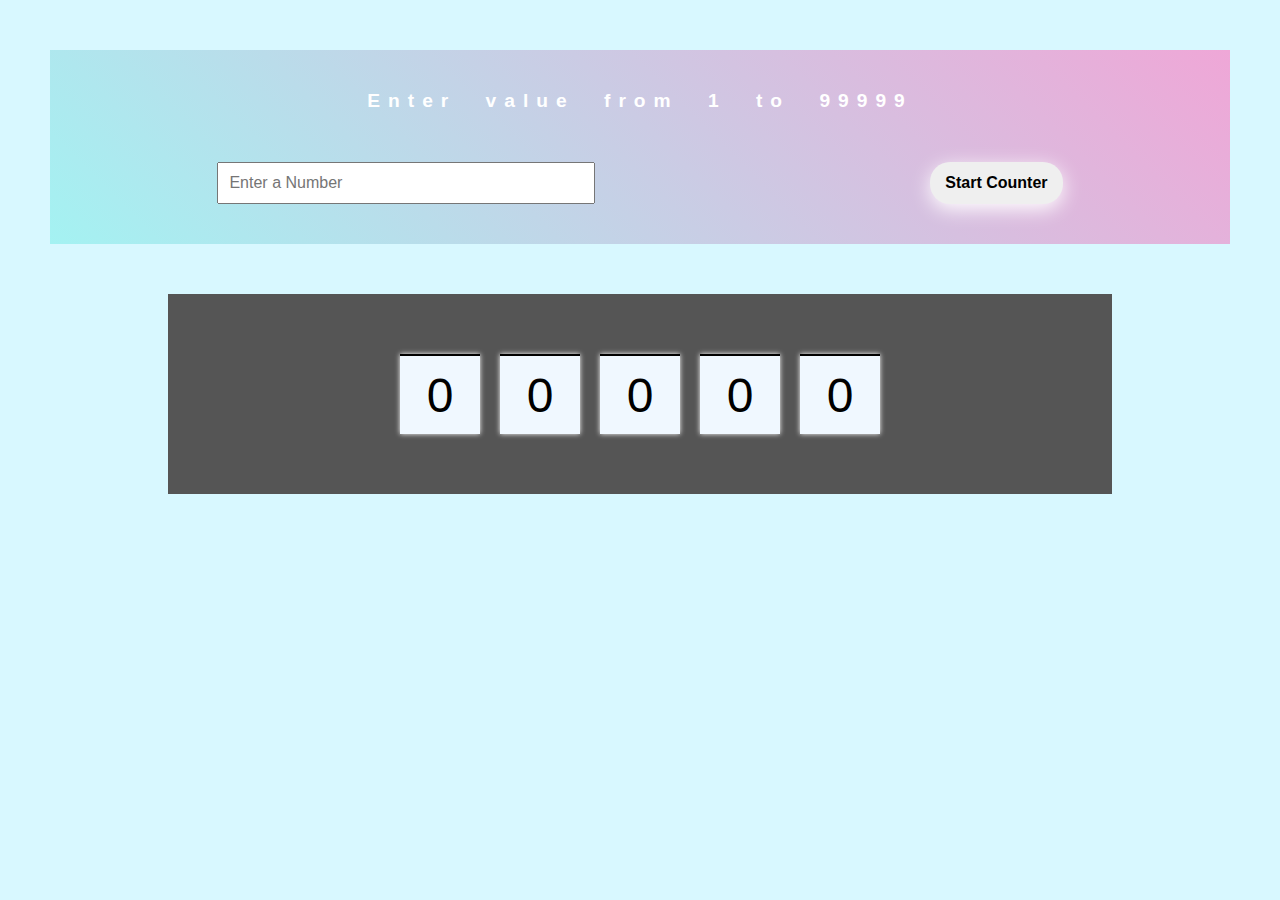
<file: Web Development/5-digit-counter/index.html>
<!DOCTYPE html>
<html lang="en">

<head>
    <meta charset="UTF-8">
    <meta http-equiv="X-UA-Compatible" content="IE=edge">
    <meta name="viewport" content="width=device-width, initial-scale=1.0">
    <title>Counter</title>

    <link rel="stylesheet" href="style.css">
</head>

<body>

    <div id="counter-value">
        <p>Enter value from 1 to 99999</p>

        <div id="input-range">
            <input type="number" id="number" placeholder="Enter a Number">

            <button onclick="startCounter()">Start Counter</button>
        </div>

    </div>

    <div id="counter-container">

        <div class="counter" id="fifth">
            <p class="current">0</p>
            <p class="next">1</p>
        </div>

        <div class="counter" id="fourth">
            <p class="current">0</p>
            <p class="next">1</p>
        </div>

        <div class="counter" id="third">
            <p class="current">0</p>
            <p class="next">1</p>
        </div>

        <div class="counter" id="second">
            <p class="current">0</p>
            <p class="next">1</p>
        </div>

        <div class="counter" id="first">
            <p class="current">0</p>
            <p class="next">1</p>
        </div>

    </div>

    <script src="script.js" type="text/javascript"></script>

</body>

</html>
</file>
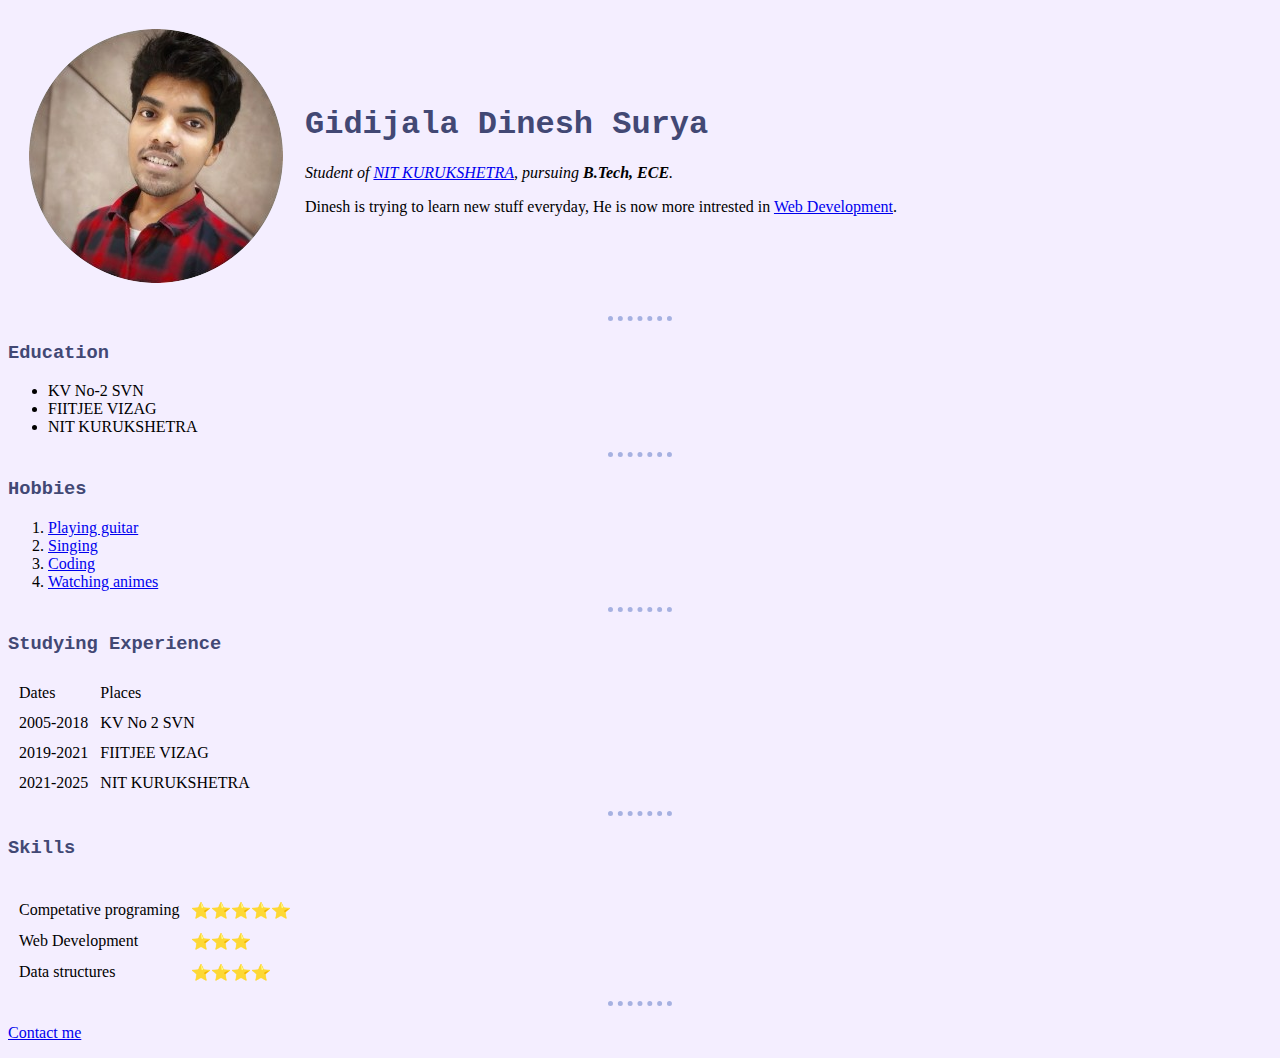
<file: Web Development/Personal website/Using only HTML/HTML - Personal site/index.html>
<!DOCTYPE html>
<html lang="en" dir="ltr">
  <head>
    <meta charset="utf-8">
    <title>My first web page</title>
    <link rel="stylesheet" href="css/styles.css">

  </head>

  <body>
    <table cellspacing="20">
      <thead>
        <tr>
          <td><img src="images/Dinesh.jpg" alt="DINESH" /></td>
          <td><h1>Gidijala Dinesh Surya</h1>
          <p><em>Student of <a href="http://www.nitkkr.ac.in/">NIT KURUKSHETRA</a>, pursuing <strong>B.Tech, ECE</strong>.</em></p>
          <p>Dinesh is trying to learn new stuff everyday, He is now more intrested in <a href="https://www.google.com/search?q=web+development&oq=web+deve&aqs=chrome.0.69i59j69i57j69i60l2j69i65l3j69i61.2626j0j7&sourceid=chrome&ie=UTF-8">Web Development</a>.</p>
          </td>
        </tr>
      </thead>
    </table>


    <hr>
    <h3>Education</h3>
    <ul>
      <li>KV No-2 SVN</li>
      <li>FIITJEE VIZAG</li>
      <li>NIT KURUKSHETRA</li>
    </ul>
    <hr >
    <h3>Hobbies</h3>
    <ol >
      <li><a href="https://www.photobox.co.uk/my/photo/full?photo_id=504743814644">Playing guitar</a></li>
      <li><a href="https://frontrow.co.in/course/learn-music-composition">Singing</a></li>
      <li><a href="https://images.unsplash.com/photo-1599837565318-67429bde7162?ixlib=rb-1.2.1&ixid=MnwxMjA3fDB8MHxwaG90by1wYWdlfHx8fGVufDB8fHx8&auto=format&fit=crop&w=387&q=80">Coding</a></li>
      <li><a href="https://www.google.com/search?sxsrf=ALiCzsZl-Bej5n4vtPJiga6VhbwITieoIg:1656411606960&q=Naruto&stick=[base64]&sa=X&ved=2ahUKEwib3LyL9s_4AhXCzjgGHU1bCAQQ8sMGegQIChAl&biw=1536&bih=722&dpr=1.25">Watching animes</a></li>
    </ol>
    <hr>
    <h3>Studying Experience</h3>
    <table  cellspacing="10">
      <thead>
        <tr>
          <td>Dates</td>
          <td>Places</td>
        </tr>
      </thead>
      <tbody>
        <tr>
          <td>2005-2018</td>
          <td>KV No 2 SVN</td>
        </tr>
        <tr>
          <td>2019-2021</td>
          <td>FIITJEE VIZAG</td>
        </tr>
        <tr>
          <td>2021-2025</td>
          <td>NIT KURUKSHETRA</td>
        </tr>
      </tbody>
    </table>
    <hr >
    <h3>Skills</h3>

    <table cellspacing="10">
      <tr>
        <td>
          <tr>
            <td>Competative programing</td>
            <td>⭐️⭐️⭐️⭐️⭐️</td>
          </tr>
          <tr>
            <td>Web Development</td>
            <td>⭐️⭐️⭐️</td>
          </tr>
          <tr>
            <td>Data structures</td>
            <td>⭐️⭐️⭐️⭐️</td>
          </tr>
        </td>
      </tr>
    </table>

    <hr>
    <p><a href="Contact me.html">Contact me</a></p>
  </body>
</html>
</file>
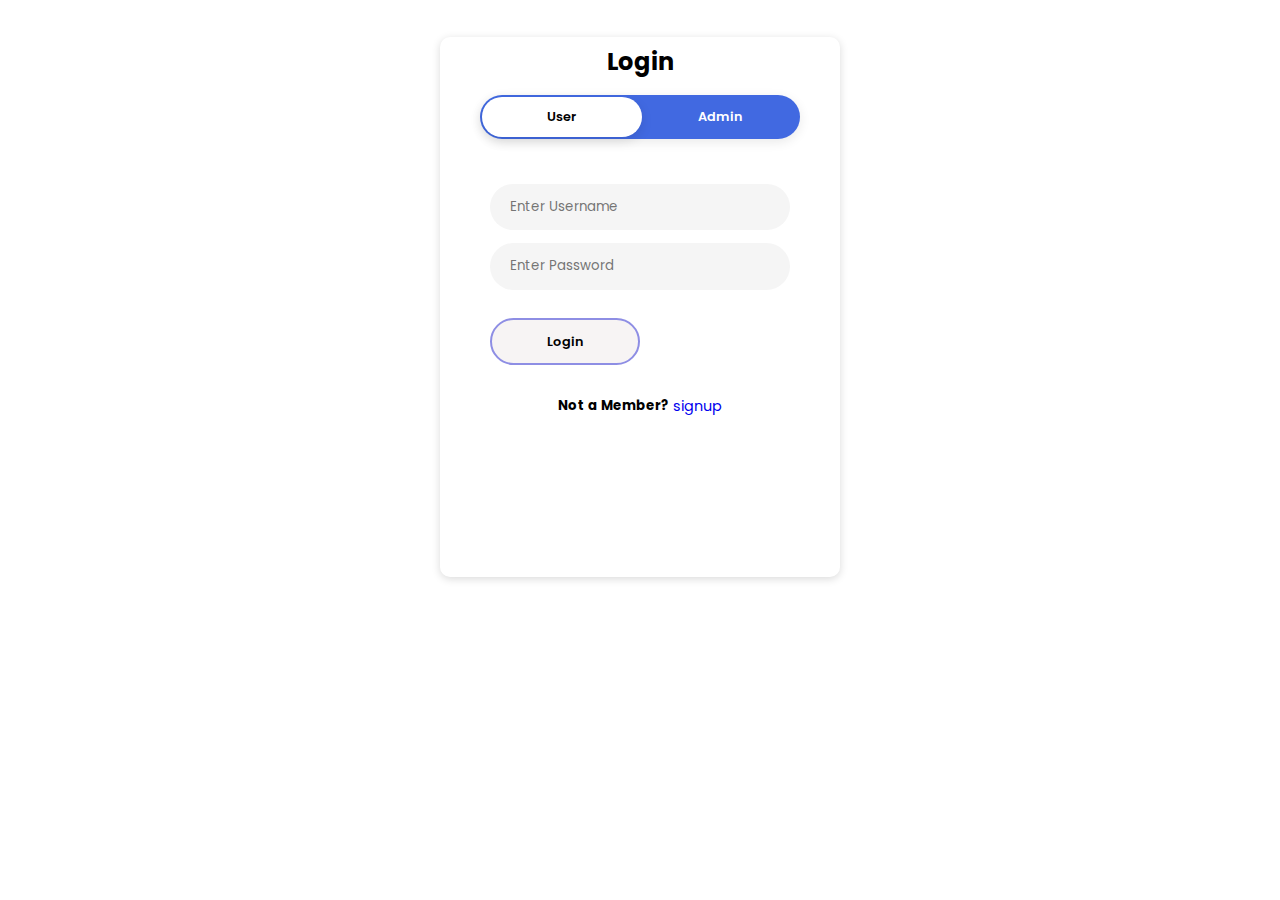
<file: Web Development/Login form/login.html>
<!DOCTYPE html>
<html lang="en">
<head>
    <meta charset="UTF-8">
    <meta http-equiv="X-UA-Compatible" content="IE=edge">
    <meta name="viewport" content="width=device-width, initial-scale=1.0">
    <title>Login Page</title>
    <link rel="stylesheet" href="Login.css">
</head>
<body>
  <div class="wrapper">
    <div class="modalForm">
        <h2>Login</h2>
        <div class="actionBtns">
            <button class="actionBtn userBtn">User</button>
            <button class="actionBtn adminBtn">Admin</button>
            <button class="moveBtn">User</button>
        </div>
        <div>
            <form action="" class="form user userForm">
                <div class="inputGroup">
                    <input type="text" placeholder="Enter Username">
                </div>
                <div class="inputGroup">
                    <input type="password" placeholder="Enter Password">
                </div>
                <button type="submit" class="submitBtn">Login</button>
                <div class="member">
                    <h5>Not a Member?</h5><a href="#">&nbspsignup</a>
                </div>
            </form>

            <form action="" class="form admin">
                <div class="inputGroup">
                    <input type="text" placeholder="Enter Username">
                </div>
                <div class="inputGroup">
                    <input type="password" placeholder="Enter Password">
                </div>
                <button type="submit" class="submitBtn">Login</button>
                <div class="member">
                    <h5>Not a Member? </h5><a href="#">&nbspsignup</a>
                </div>
            </form>
        </div>
    </div>
  </div>
<script src="loginjs.js"></script>
</body>
</html>
</file>
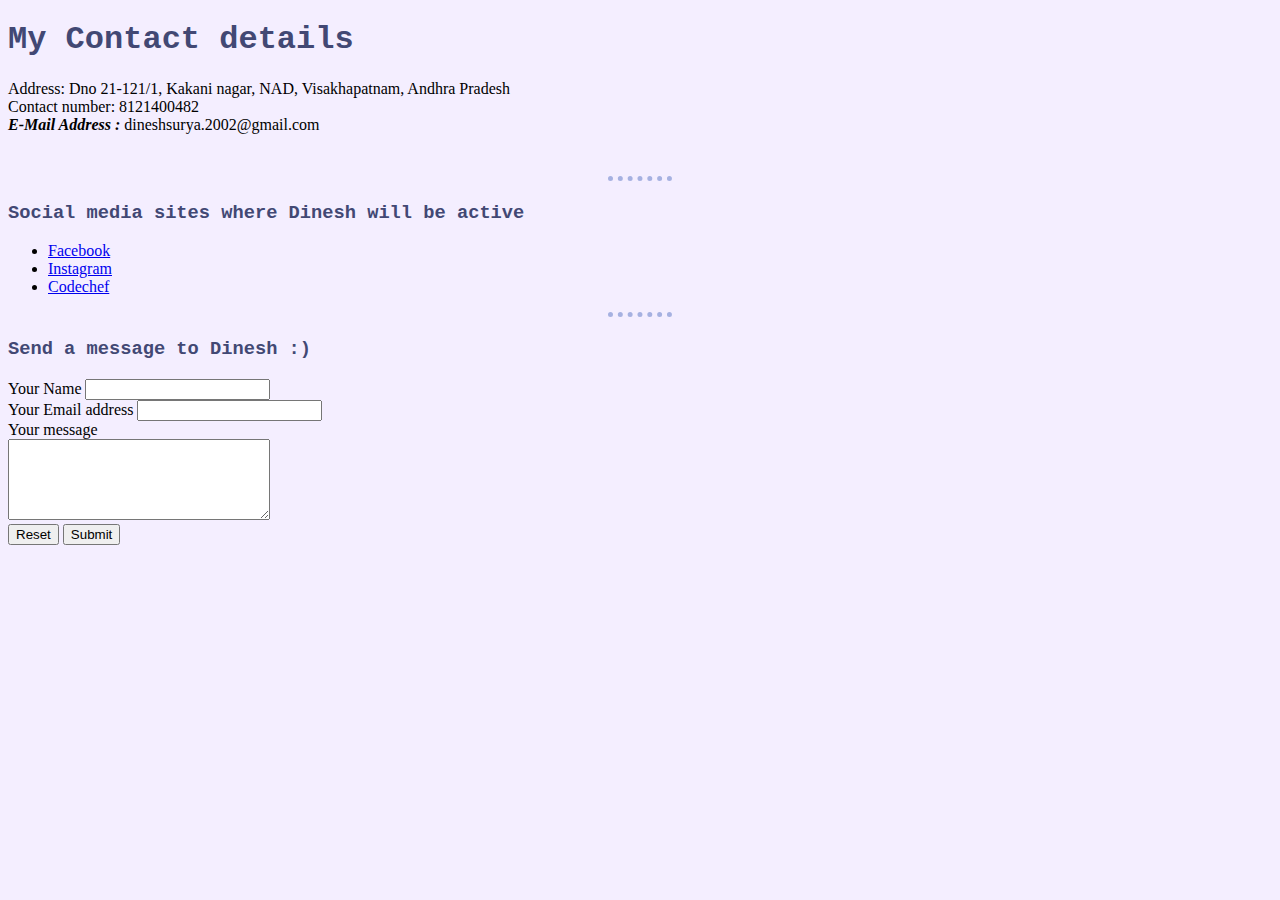
<file: Web Development/Personal website/Using only HTML/HTML - Personal site/Contact me.html>
<!DOCTYPE html>
<html lang="en" dir="ltr">
  <head>
    <meta charset="utf-8">
    <title>Contact Dinesh Surya</title>
    <link rel="stylesheet" href="css/styles.css">

  </head>
  <body>
    <h1>My Contact details</h1>
    <p>
      Address: Dno 21-121/1, Kakani nagar, NAD, Visakhapatnam, Andhra Pradesh <br>
      Contact number: 8121400482 <br>
      <em><strong>E-Mail Address : </strong></em>dineshsurya.2002@gmail.com
    </p><br>
    <hr size="2" >

    <h3>Social media sites where Dinesh will be active</h3>
    <ul>
      <li><a href="https://www.facebook.com/profile.php?id=100006378244531">Facebook</a></li>
      <li><a href="https://www.instagram.com/roiyaru_ryuga/">Instagram</a></li>
      <li><a href="https://www.codechef.com/users/dinesh2109">Codechef</a></li>
    </ul>


    <hr size="2">
    <h3>Send a message to Dinesh :)</h3>
    <form action="mailto:dineshsurya.2002@gmail.com" method="post" enctype="text/plain">
      <label>Your Name</label>
      <input type="text" name="YourName : " value=""><br>

      <label>Your Email address</label>
      <input type="email" name="YourEmail : " value=""><br>

      <label>Your message</label><br>
      <textarea name="YourMessage" rows="5" cols="30"></textarea><br>
      <input type="reset">
      <input type="submit">
    </form>
  </body>
</html>
</file>
<file: Web Development/5-digit-counter/style.css>
* {
    margin: 0px;
    padding: 0px;
}

body {
    background-color: #d8f8ff;
    font-family: sans-serif;
    margin: 50px;
}

#counter-value {
    padding: 40px 0;
    margin: 50px 0;
    background-image: linear-gradient(45deg, #a4f2f2, #efa7d7);
    text-align: center;
}

#counter-value p {
    color: white;
    font-weight: bold;
    font-size: 1.2rem;
    letter-spacing: 0.5rem;
    word-spacing: 1rem;
}

#input-range {
    display: flex;
    justify-content: space-around;
    margin-top: 50px;
}

#input-range input {
    padding: 10px;
    width: 30%;
    font-size: 1rem;
}

#input-range button {
    padding: 10px 15px;
    font-size: 1rem;
    border: none;
    box-shadow: 0px 5px 20px white;
    border-radius: 20px;
    font-weight: bold;
    cursor: pointer;
}




#counter-container {
    background-color: #555555;
    height: 200px;
    width: 80%;
    margin: auto;
    display: flex;
    justify-content: center;
}

.counter {
    display: inline-block;
    background-color: aliceblue;
    width: 15%;
    max-width: 80px;
    height: 80px;
    margin: auto 10px;
    box-shadow: 0px 0px 5px white;
    position: relative;
    overflow: hidden;
}

.counter p {
    font-size: 3rem;
    text-align: center;
    margin: 0;
    width: 100%;
    line-height: 80px;
    border-top: 2px solid black;
    background-color: aliceblue;
}

p.next {
    position: absolute;
    top: 80px;
}

p.animate {
    transition-duration: 0.5s;
    top: 0px;
}
</file>
<file: Web Development/Personal website/Using only HTML/HTML - Personal site/css/styles.css>
body{
  background-color: #F4EEFF;
}
hr{
  border-style: none;
  height: 2px;
  width: 5%;
  border-top: dotted 5px #A6B1E1;
}
h1{
  color: #424874;
  font-family: "Lucida Handwriting", "Courier New",Cursive;
}
h3{
  color: #424874  ;
  font-family: "Lucida Handwriting", "Courier New",Cursive;
}
</file>
<file: Web Development/Login form/Login.css>
@import url('https://fonts.googleapis.com/css2?family=Poppins:wght@400;500;600&display=swap');
*{
    padding: 0;
    margin: 0;
    font-family: 'Poppins', sans-serif;
    box-sizing: border-box;
}
.wrapper{
    width: 100vw;
    height: 48vw;
    /* background: red url('bgimg.jpg') no-repeat fixed 0px 0px; */
    background-size: cover;
    display: flex;
    justify-content: center;
    align-items: center;
    
}
.modalForm{
    width: 400px;
    min-height: 60vh;
    background-color: white;
    border-radius: 10px;
    box-shadow: rgba(0,0, 0, 0.15)0px 2px 8px;
    display: flex;
    flex-direction: column;
    align-items: center;
}
.modalForm h2{
    margin-top: 7px;
    width: 50%;
    border-radius: 50px;
    text-align: center;
}
.actionBtns{
    width: 80%;
    background-color: royalblue;
    margin:1em 2em 2em 2em;
    display: flex;
    justify-content: space-between;
    position: relative;
    border-radius: 50px;
    box-shadow: rgba(0,0,0,0.09) 0px 3px 12px;
}
.actionBtn{
    padding: 1em;
    width: 100%;
    outline: none;
    border: none;
    background-color:transparent;
    border-radius: 50px;
    color: white;
    font-weight: 600;
    font-size: 0.8em;
    cursor: pointer;
}
.moveBtn{
    position: absolute;
    width: 50%;
    height: 90%;
    margin:2.2px 2px;
    border: none;
    outline: none;
    border-radius: 50px;
    background-color: white;
    font-size: 0.8em;
    font-weight: 600;
    box-shadow: rgba(0,0,0,0.1) 0px 4px 12px;
    transform: translateX(0);
    transition: all 0.2s ease-in-out;
}
.rigthBtn{
    transform: translateX(98%);
    transition: all 0.2s ease-in-out;
}
.inputGroup{
    width: 300px;
    margin: 0.8em 0em;
    background-color: aqua;
    border-radius: 50px;
    box-shadow: rgba(0,0,0,0.12) 0px 1px 3px,rgba(0, 0, 0, 0.1);
    background-color: rgb(245, 245, 245);
    font-weight: 500;
}
.inputGroup input{
    width: 100%;
    padding: 1em 1.5em;
    background-color: transparent;
    border: none;
    border-radius: 50px;
}
.inputGroup input:focus{
  outline: none;
}
.submitBtn{
    width: 150px;
    padding: 1em;
    margin: 1.2em 0;
    border-radius: 40px;
    border: 2px solid rgb(142, 142, 228);
    outline: none;
    background-color: rgb(247, 244, 244);
    box-shadow: rgba(0,0,0,0.12) 0px 1px 3px,rgba(0, 0, 0, 0.1);
    cursor: pointer;
    font-weight: 600;
    font-size: 0.8em;
    transition: all 0.3s ease-in-out;
}
.submitBtn:hover{
    background-color: royalblue;
    color: white;
    border: 2px solid rgb(200, 200, 89);
    transition: all 0.3s ease-in-out;
}
.member{
    display: flex;
    justify-content: center;
    margin: 15px auto;
}
.member a{
    text-decoration: none;
    font-family: 'Poppins', sans-serif;
    font-size: 0.9em;
}
.form{
    display: none;
}
.userForm{
    display: block;
}
.adminForm{
    display: block;
}
</file>
